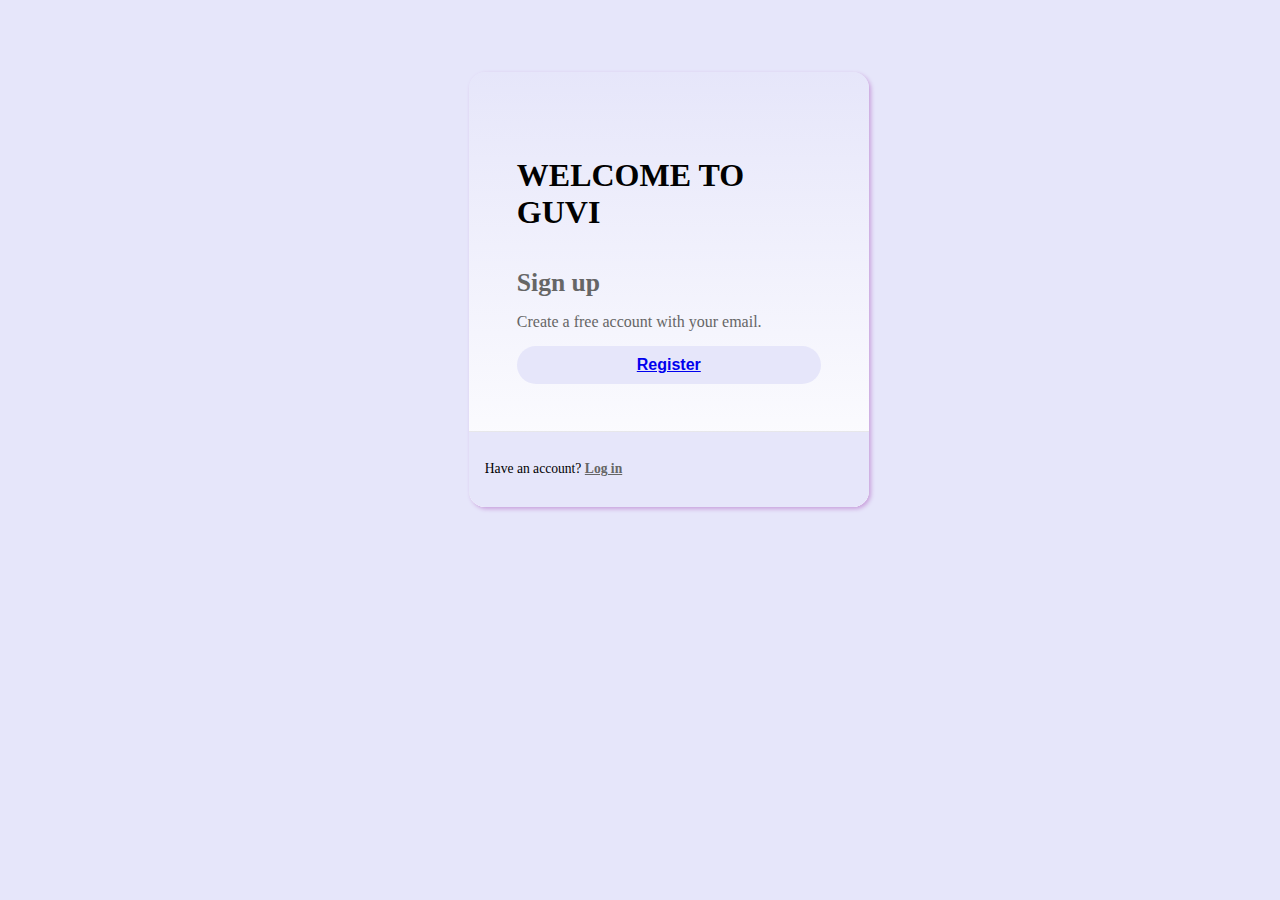
<file: index.html>
<!DOCTYPE html>
<html lang="en">
<head>
    <meta charset="UTF-8">
    <meta http-equiv="X-UA-Compatible" content="IE=edge">
    <meta name="viewport" content="width=device-width, initial-scale=1.0">
    <title>Document</title>
</head>
<body>
    </html><html>
    <head>
        <title>guvi</title>
        <link rel="stylesheet" href="./css/index.css">

    </head>
    <body>
        <div class="form-box">
            <form class="form">
                <h1>WELCOME TO GUVI</h1>

                <span class="title">Sign up</span>
                <span class="subtitle">Create a free account with your email.</span>
                
               
                <button><a href="register.html">Register</a></button>
            </form>
            <div class="form-section">
              <p>Have an account? <a href="login.html">Log in</a> </p>
            </div>
            </div>

</body>
</html>
</file>
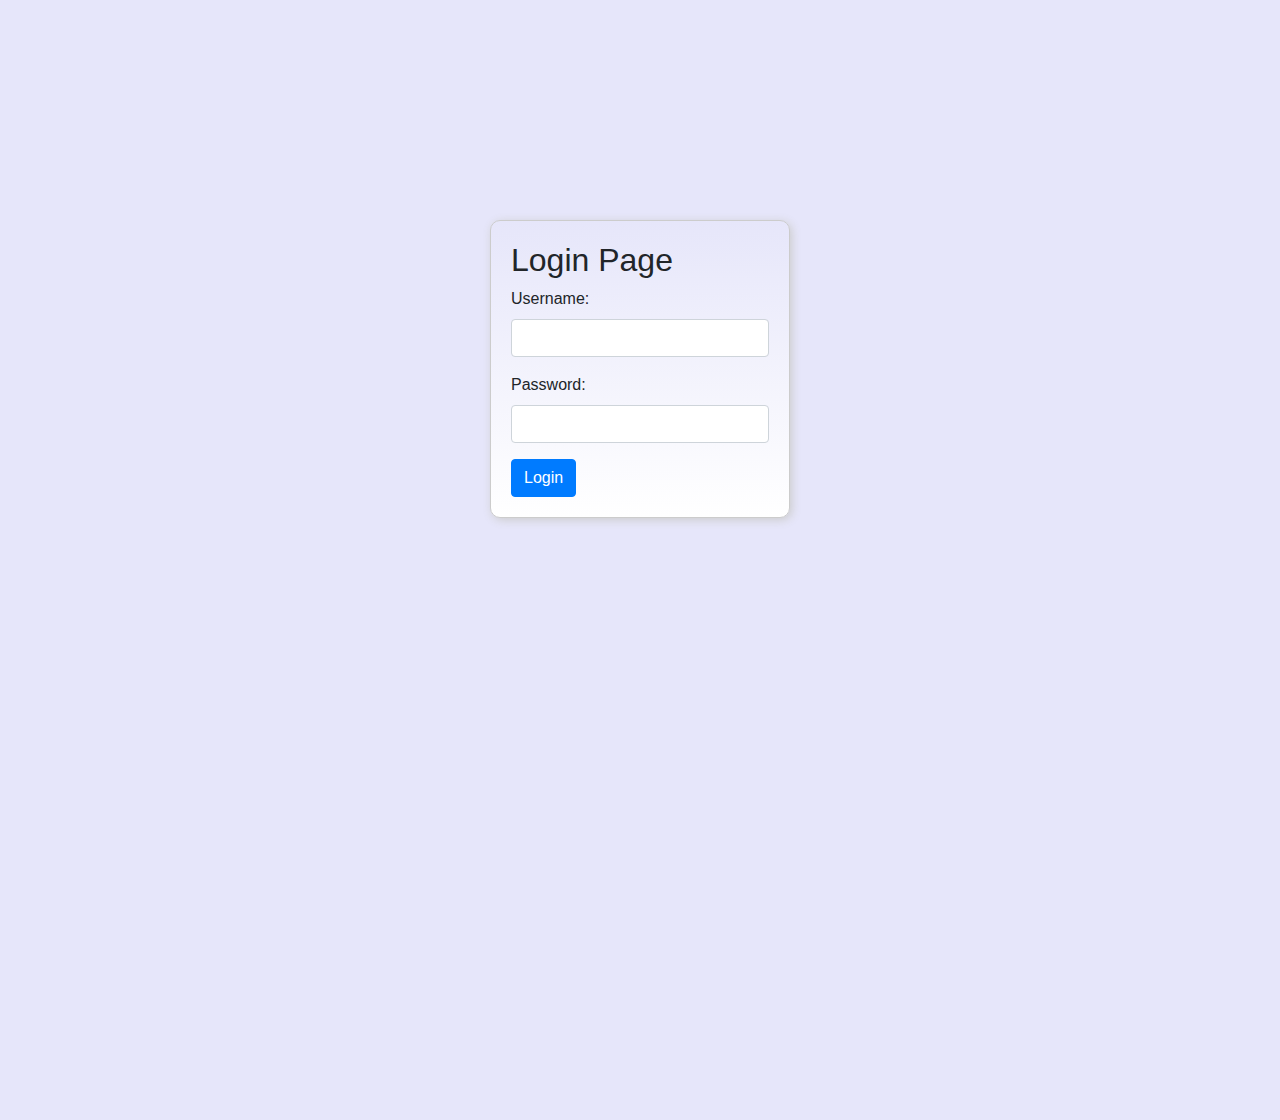
<file: login.html>
<!DOCTYPE html>
<html>
<head>
  <title>Login Page</title>
  <meta charset="UTF-8">
  <meta name="viewport" content="width=device-width, initial-scale=1">
  <link rel="stylesheet" href="https://maxcdn.bootstrapcdn.com/bootstrap/4.5.2/css/bootstrap.min.css">
  <link rel="stylesheet" href="./css/login.css">
  
  <script src="https://ajax.googleapis.com/ajax/libs/jquery/3.6.0/jquery.min.js"></script>
  <script src="https://maxcdn.bootstrapcdn.com/bootstrap/4.5.2/js/bootstrap.min.js"></script>
</head>
<body>

<div class="container">
  <h2>Login Page</h2>
  <form id="login-form">
    <div class="form-group">
      <label for="username">Username:</label>
      <input type="text" class="form-control" id="username" name="username">
    </div>
    <div class="form-group">
      <label for="password">Password:</label>
      <input type="password" class="form-control" id="password" name="password">
    </div>
    <button type="submit" class="btn btn-primary">Login</button>
  </form>
</div>

<script src="./js/login.js"></script>

</body>
</html>
</file>
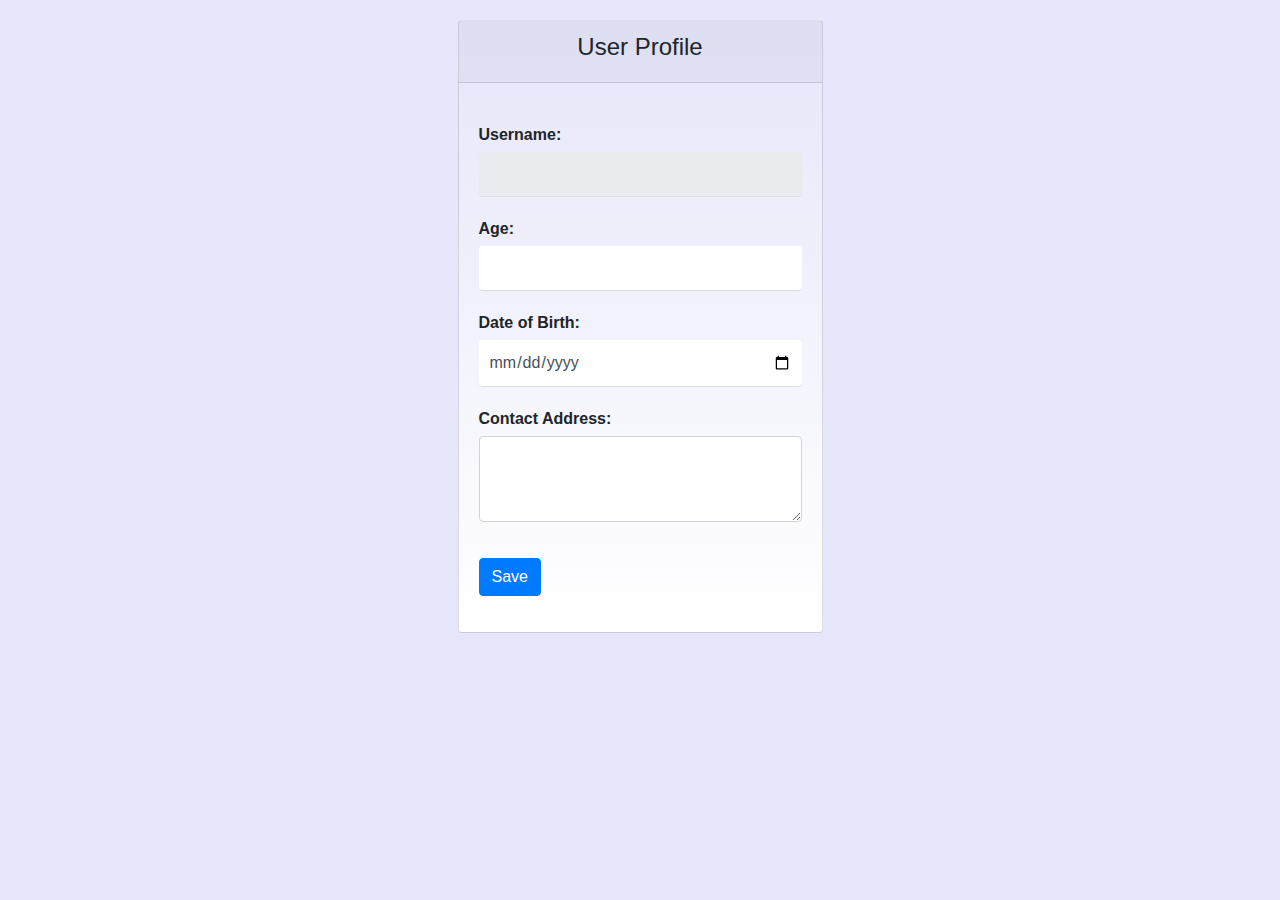
<file: profile.html>
<!DOCTYPE html>
<html>
    
<head>
    
	<meta charset="UTF-8">
	<title>User Profile</title>
	<!-- bootstrap css -->
	<link rel="stylesheet" href="https://maxcdn.bootstrapcdn.com/bootstrap/4.0.0/css/bootstrap.min.css">
	<!-- custom css -->
	<link rel="stylesheet" href="./css/profile.css">
</head>
<body>
    
	<div class="container">
		<div class="row justify-content-center">
			<div class="col-md-6">
				<div class="card">
					<div class="card-header">
						<h4>User Profile</h4>
					</div>
					<div class="card-body">
						<form id="profile-form" method="post">
							<div class="form-group">
								<label for="username">Username:</label>
								<input type="text" class="form-control" id="username" name="username" disabled>
							</div>
							<div class="form-group">
								<label for="age">Age:</label>
								<input type="number" class="form-control" id="age" name="age" required>
							</div>
							<div class="form-group">
								<label for="dob">Date of Birth:</label>
								<input type="date" class="form-control" id="dob" name="dob" required>
							</div>
							<div class="form-group">
								<label for="contact-address">Contact Address:</label>
								<textarea class="form-control" id="contact-address" name="contact-address" rows="3" required></textarea>
							</div>
							<div class="form-group">
								<button type="submit" class="btn btn-primary">Save</button>
							</div>
						</form>
					</div>
				</div>
			</div>
		</div>
	</div>

	<!-- jquery and bootstrap js -->
	<script src="https://code.jquery.com/jquery-3.2.1.min.js"></script>
	<script src="https://maxcdn.bootstrapcdn.com/bootstrap/4.0.0/js/bootstrap.min.js"></script>
	<!-- custom js -->
	<script src="./js/profile.js"></script>
</body>
</html>
</file>
<file: css/index.css>
.form-box {
    max-width: 400px;
    background: linear-gradient(#e6e6fa,#fff);
    overflow: hidden;
    border-radius: 16px;
    color: #010101;
    box-align: left;
    left: 30px;
    box-shadow:2px 2px 4px 0px #c9a0dc;
  }
  body{
    max-width: 100%;

    background-color: #e6e6fa;
    padding-left: 36%;
    padding-top: 5%;
  }
  .form {
    position: relative;
    display: flex;
    flex-direction: column;
    padding: 64px 48px 48px;
    gap: 15px;
    box-align: center;
    
  }

 
  /*Form text*/
  .title {
    font-weight: bold;
    font-size: 1.6rem;
    color: #666;
  }
  
  .subtitle {
    font-size: 1rem;
    color: #666;
  }
  
  /*Inputs box*/
  .form-container {
    overflow: hidden;
    border-radius: 8px;
    background-color: #fff;
    margin: 1rem 0 .5rem;
    width: 100%;
  }
  
  .input {
    background: none;
    border: 0;
    outline: 0;
    height: 40px;
    width: 100%;
    border-bottom: 1px solid #eee;
    font-size: .9rem;
    padding: 8px 15px;
  }
  
  .form-section {
    padding: 16px;
    font-size: .85rem;
    background-color: #e6e6fa;
    box-shadow: rgb(0 0 0 / 8%) 0 -1px;
  }
  
  .form-section a {
    font-weight: bold;
    color: #666;
    transition: color .3s ease;
  }
  
  .form-section a:hover {
    color: #fff;
    text-decoration: underline;
  }
  
  /*Button*/
  .form button {
    background-color: #e6e6fa;
    color: #fff;
    border: 0;
    border-radius: 24px;
    padding: 10px 16px;
    font-size: 1rem;
    font-weight: 600;
    cursor: pointer;
    transition: background-color .3s ease;
  }
  
  .form button:hover {
    background-color: #fff;
  }
</file>
<file: css/login.css>
*{
    margin: 0;
    padding: 0;
}

body{
    width: 100%;
    background: #e6e6fa;
    background-position: center;
    background-size: cover;
    height: 100vh;
}
.container {
    max-width: 800px;
    margin: 0 auto;
    padding: 20px;
  }
  .container {
    width: 300px;
    margin: 0 auto;
    padding: 20px;
    border: 1px solid #ccc;
    border-radius: 10px;
    background:linear-gradient(#e6e6fa,#fff);
    box-shadow: 2px 2px 10px #ccc;
	margin-top: 220px;
  }

  
/* center login form */
.login-form {
    margin: 0 auto;
    width: 350px;
	
  }
 
  
  /* form input fields */
  .form-input {
    padding: 10px;
    margin-bottom: 20px;
    width: 100%;
    border-radius: 5px;
    border: 1px solid #ccc;
  }
  
  /* form submit button */
  .form-submit {
    background-color: #4CAF50;
    color: white;
    padding: 12px 20px;
    border: none;
    border-radius: 5px;
    cursor: pointer;
    width: 100%;
  }
  
  .form-submit:hover {
    background-color: #3e8e41;
  }
  
  /* error message */
  .error-message {
    color: red;
    font-size: 14px;
    margin-top: 10px;
  }
  
  /* success message */
  .success-message {
    color: green;
    font-size: 14px;
    margin-top: 10px;
  }
</file>
<file: css/profile.css>
/* Profile Page Styles */
*
*{
    margin: 0;
    padding: 0;
}
h4{
  text-align: center;
}

body{
    width: 100%;
    background-color: #e6e6fa;
    background-position: center;
    background-size: cover;
    height: 100vh;
}

.container {
  max-width: 800px;
  margin: 0 auto;
  padding: 20px;
}

  .card
  {
    background: linear-gradient(#e6e6fa,#fff);
  }
  h1 {
    text-align: center;
  }
  
  form {
    margin-top: 20px;
  }
  
  form label {
    display: block;
    margin-bottom: 5px;
    font-weight: bold;
  }
  
  form input[type="text"],
  form input[type="number"],
  form input[type="date"] {
    display: block;
    width: 100%;
    padding: 10px;
    margin-bottom: 20px;
    border: none;
    border-bottom: 1px solid #ddd;
    font-size: 16px;
  }
  
  form button {
    display: block;
    margin-top: 20px;
    padding: 10px 20px;
    background-color: #e6e6fa;
    color: #fff;
    border: none;
    border-radius: 5px;
    font-size: 16px;
    cursor: pointer;
  }
  
  form button:hover {
    background-color: #fff;
  }
  
  .success-message {
    margin-top: 20px;
    padding: 10px;
    background-color: #d4edda;
    color: #155724;
    border: 1px solid #c3e6cb;
    border-radius: 5px;
  }
  
  .error-message {
    margin-top: 20px;
    padding: 10px;
    background-color: #f8d7da;
    color: #721c24;
    border: 1px solid #f5c6cb;
    border-radius: 5px;
  }
</file>
